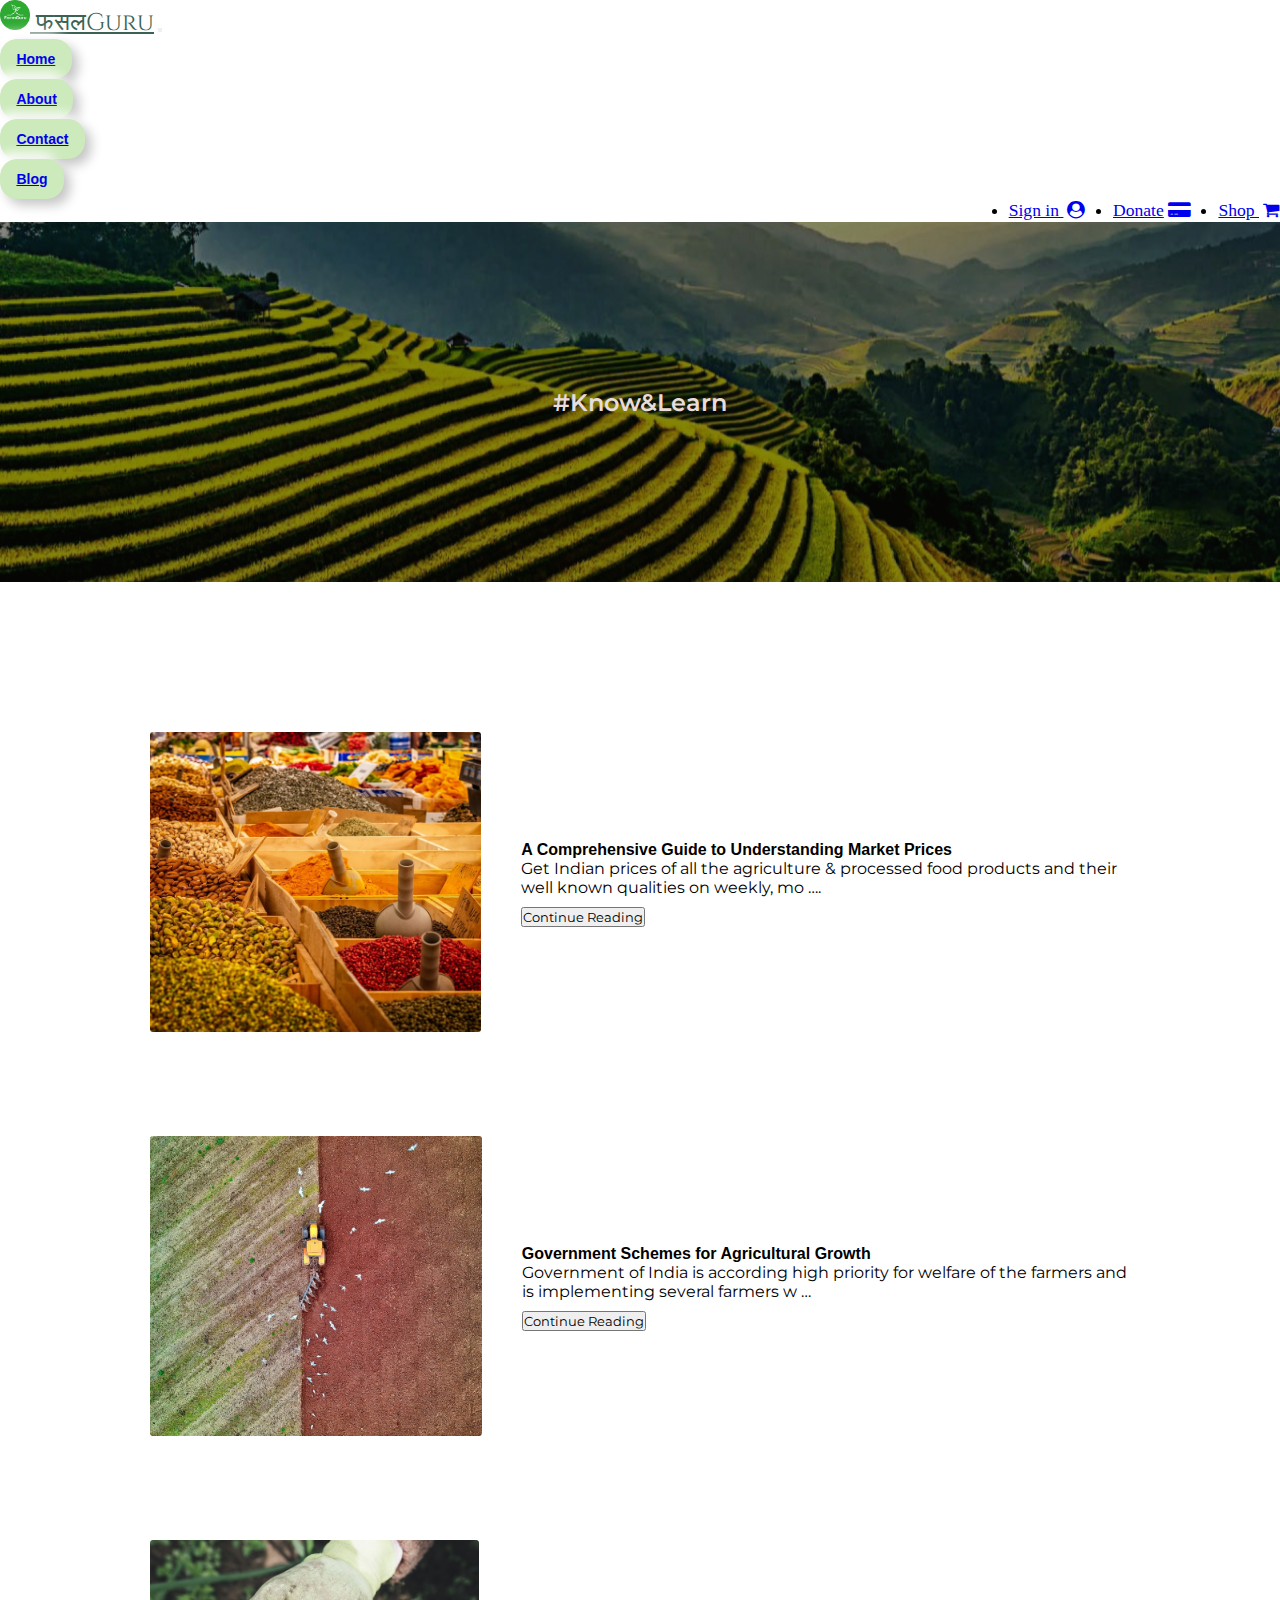
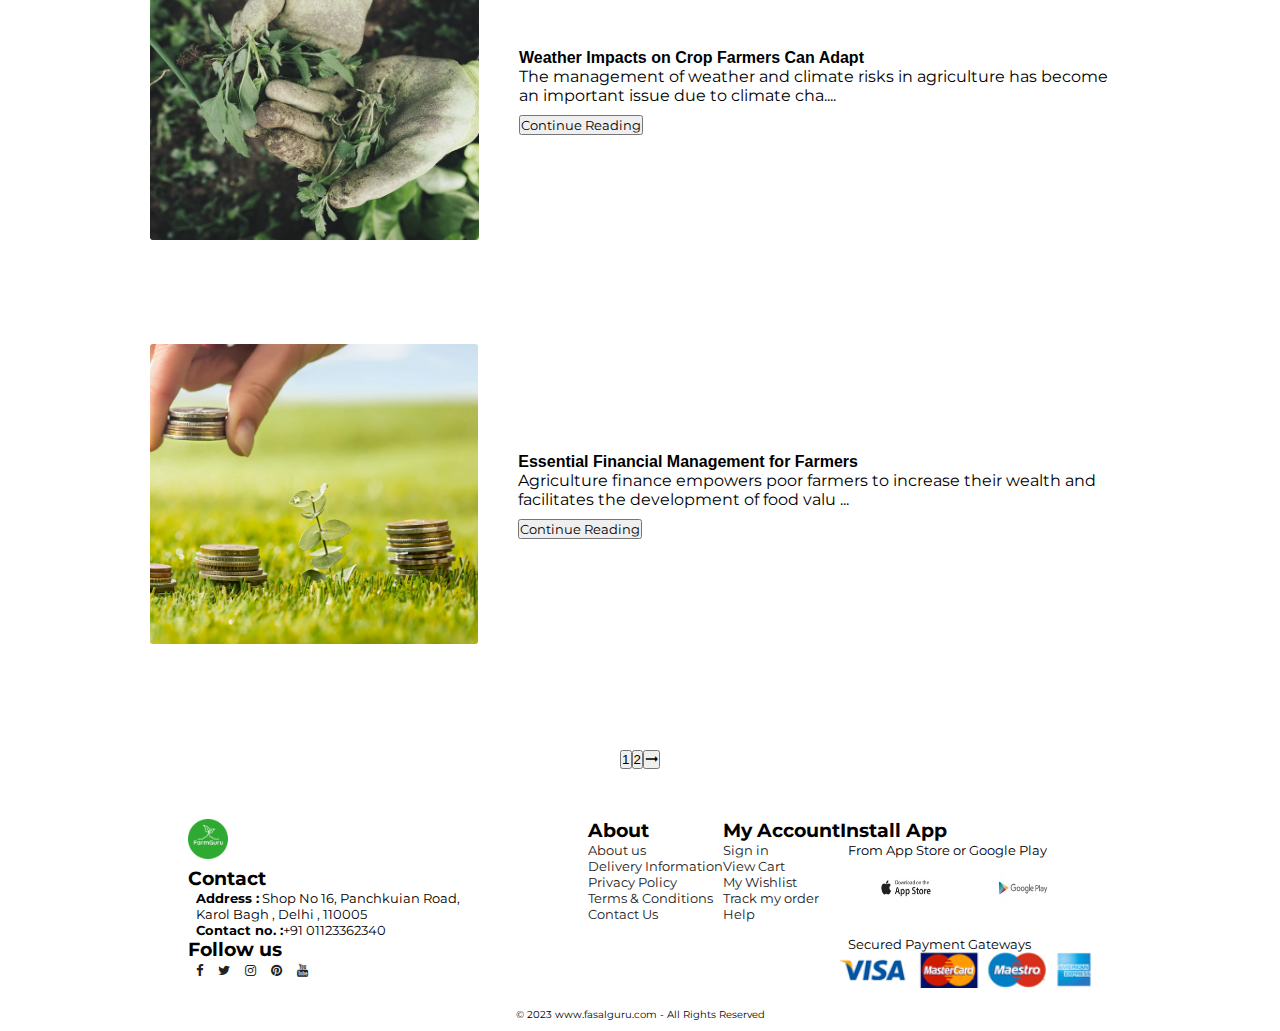
<file: pages/blog.html>
<!doctype html>
<html lang="en">

<head>
  <meta charset="utf-8">
  <meta name="viewport" content="width=device-width, initial-scale=1">
  <link rel="icon" href="../indeximg/logo.png" type="image/png">
  <title>FasalGuru</title>
  <link rel="stylesheet" href="https://cdnjs.cloudflare.com/ajax/libs/font-awesome/4.7.0/css/font-awesome.min.css">
  <link href="https://cdn.jsdelivr.net/npm/bootstrap@5.3.0-alpha2/dist/css/bootstrap.min.css" rel="stylesheet"
    integrity="sha384-aFq/bzH65dt+w6FI2ooMVUpc+21e0SRygnTpmBvdBgSdnuTN7QbdgL+OapgHtvPp" crossorigin="anonymous">
  <link href="https://cdn.jsdelivr.net/npm/bootstrap@5.3.0-alpha1/dist/css/bootstrap.min.css" rel="stylesheet"
    integrity="sha384-GLhlTQ8iRABdZLl6O3oVMWSktQOp6b7In1Zl3/Jr59b6EGGoI1aFkw7cmDA6j6gD" crossorigin="anonymous">
  <link rel="stylesheet"
    href="https://fonts.googleapis.com/css2?family=Material+Symbols+Outlined:opsz,wght,FILL,GRAD@20..48,100..700,0..1,-50..200" />
  <link rel="stylesheet" href="https://cdnjs.cloudflare.com/ajax/libs/font-awesome/6.2.1/css/all.min.css"
    integrity="sha512-MV7K8+y+gLIBoVD59lQIYicR65iaqukzvf/nwasF0nqhPay5w/9lJmVM2hMDcnK1OnMGCdVK+iQrJ7lzPJQd1w=="
    crossorigin="anonymous" referrerpolicy="no-referrer" />

  <link href="../styles/blog.css" rel="stylesheet">
  <link href="../styles/style.css" rel="stylesheet">


</head>

<body id="body">
  <!--navbar section-->
  <section id="navbar">
    <nav class="navbar navbar-expand-lg navbar-light bg-light ">
      <div class="container-fluid my-2">
        <a class="navbar-brand mx-3" href="#"><img src="../indeximg/logo.png" width="30" height="30"
            class="d-inline-block align-top" alt="Logo"> फसलGuru</a>
        <button class="navbar-toggler" type="button" data-bs-toggle="collapse" data-bs-target="#navbarNavDropdown"
          aria-controls="navbarNavDropdown" aria-expanded="false" aria-label="Toggle navigation">
          <span class="navbar-toggler-icon"></span>
        </button>
        <div class="collapse navbar-collapse justify-content-end" id="navbarNavDropdown">
          <ul class="navbar-nav ">

            <li class="nav-item mx-3">
              <button class="navbutton navibutton"><a class="nav-link bttn"
                  href="index.html">Home</a></button>
            </li>
            <li class="nav-item mx-3">
              <button class="navbutton navibutton"><a class="nav-link bttn" href="index.html#about">About</a></button>
            </li>
            <li class="nav-item mx-3">
              <button class="navbutton navibutton"><a class="nav-link bttn" href="index.html#contactus">Contact</a></button>
            </li>
            <li class="nav-item mx-3">
              <button class="navbutton navibutton"><a class="nav-link active bttn" href="blog.html" style="width:3.2rem; height:3rem">Blog</a></button>
            </li>
          </ul>
        </div>
        <div class="collapse navbar-collapse justify-content-end" id="navbarNavDropdown2">
          <ul class="navbar-nav superLinker">
            <li class="nav-item mx-2 linker">
              <a class="nav-link reg" href="./login.html" style="font-size:1.1rem;">Sign in <i class="fa fa-user-circle"
                  aria-hidden="true" style="margin-left: 4px; "></i></a>
            </li>

            <li class="nav-item mx-2 linker">
              <a class="nav-link reg" href="./donate.html" style="font-size:1.1rem;">Donate<i
                  class="fa fa-credit-card-alt" aria-hidden="true" style="margin-left: 4px;"></i></a>
            </li>
            <li class="nav-item mx-2 linker">
              <a class="nav-link reg" href="#" style="font-size:1.1rem;">Shop <i class="fa fa-shopping-cart"
                  aria-hidden="true" style="margin-left: 4px;"></i></a>
            </li>

          </ul>
        </div>
      </div>
    </nav>



    
  <section id="header2">
    <h2>#Know&Learn</h2>

  </section>


  <section id="blog">
    <div class="blogbox">
      <div class="blogimg">
        <img src="../blogimg/marketrend.jpg">
      </div>
      <div class="blogdetails">
        <h4>A Comprehensive Guide to Understanding Market Prices </h4>
        <p>Get Indian prices of all the agriculture & processed 
            food products and their well known qualities on weekly, mo ….</p>
          <a href="#"><button type="button" class="btn btn-outline-dark" style="margin-top: 10px;">Continue Reading</button></a>
      </div>
    </div>
  
    <div class="blogbox">
      <div class="blogimg">
        <img src="../blogimg/header.jpeg">
      </div>
      <div class="blogdetails">
  <h4> Government Schemes for Agricultural Growth</h4>
        <p>Government of India is according high priority for
             welfare of the farmers and is implementing several farmers w …</p>
          <a href="#"><button type="button" class="btn btn-outline-dark" style="margin-top: 10px;">Continue Reading</button></a>
      </div>
    </div>
  
  
    <div class="blogbox">
      <div class="blogimg">
        <img src="../blogimg/crops.jpg">
      </div>
      <div class="blogdetails">
        <h4>Weather Impacts on Crop Farmers Can Adapt</h4>
        <p>The management of weather and climate risks in agriculture
             has become an important issue due to climate cha....</p>
          <a href="#"><button type="button" class="btn btn-outline-dark" style="margin-top: 10px;">Continue Reading</button></a>
      </div>
    </div>
  
  
    <div class="blogbox">
      <div class="blogimg">
        <img src="../blogimg/fin.jpg">
      </div>
      <div class="blogdetails">
        <h4> Essential Financial Management for Farmers</h4>
        <p>Agriculture finance empowers poor farmers to increase their
             wealth and facilitates the development of food valu ...</p>
          <a href="#"><button type="button" class="btn btn-outline-dark" style="margin-top: 10px;">Continue Reading</button></a>
      </div>
    </div>
  </section>
  
  <section id="pages">
    <button type="button" class="btn btn-light btn-outline-dark">1</button>
    <button type="button" class="btn btn-light btn-outline-dark">2</button>
    <button type="button" class="btn btn-light btn-outline-dark">🠖</button>
  </section>
  
  
  
  
  
  <footer>
    <div class="row container-fluid">
    <div class="col">
      <img src="../indeximg/logo.png" style="width: 10%;">
      <h4 style="margin-top: 0.5rem;">Contact</h4>
      <p><strong>Address :</strong>  Shop No 16, Panchkuian Road,<br> Karol Bagh , Delhi , 110005</p>
      <p><strong>Contact no. :</strong>+91 01123362340</p>
      <div class="follow">
        <h4>Follow us</h4>
        <div class="icon">
         <a href="#"><i class="fa fa-facebook"></i></a>
         <a href="#"> <i class="fa fa-twitter"></i></a>
          <a href="#"> <i class="fa fa-instagram"></i></a>
          <a href="#"><i class="fa fa-pinterest"></i></a>    
          <a href="#"> <i class="fa fa-youtube"></i></a>      
        </div>
      </div>
    </div>
  
    <div class="col">
    <h4>About</h4>
    <a href="#">About us</a>
    <a href="#">Delivery Information </a>
    <a href="#">Privacy Policy</a>
    <a href="#">Terms & Conditions</a>
    <a href="#">Contact Us</a>
  
    </div>
  
  
    <div class="col">
      <h4>My Account</h4>
      <a href="#">Sign in</a>
      <a href="#">View Cart </a>
      <a href="#">My Wishlist</a>
      <a href="#">Track my order</a>
      <a href="#">Help</a>
   </div>
  
      <div class="col">
        <h4>Install App</h4>
        <p>From App Store or Google Play</p>
        <div class="row">
          <img src="../indeximg/app.jpg" >
          <img src="../indeximg/play.jpg">
        </div>
        <br>
        <p>Secured Payment Gateways</p>
        <img src="../indeximg/pay.png">
      </div>
  
      
  
      </div>
   </footer>  
   <div class="copyright">
    <p>© 2023 www.fasalguru.com - All Rights Reserved</p>
  </div>
  
    <script src="https://cdn.jsdelivr.net/npm/bootstrap@5.3.0-alpha2/dist/js/bootstrap.bundle.min.js"
      integrity="sha384-qKXV1j0HvMUeCBQ+QVp7JcfGl760yU08IQ+GpUo5hlbpg51QRiuqHAJz8+BrxE/N" crossorigin="anonymous">
    </script>
  </body>
  
  </html>
</file>
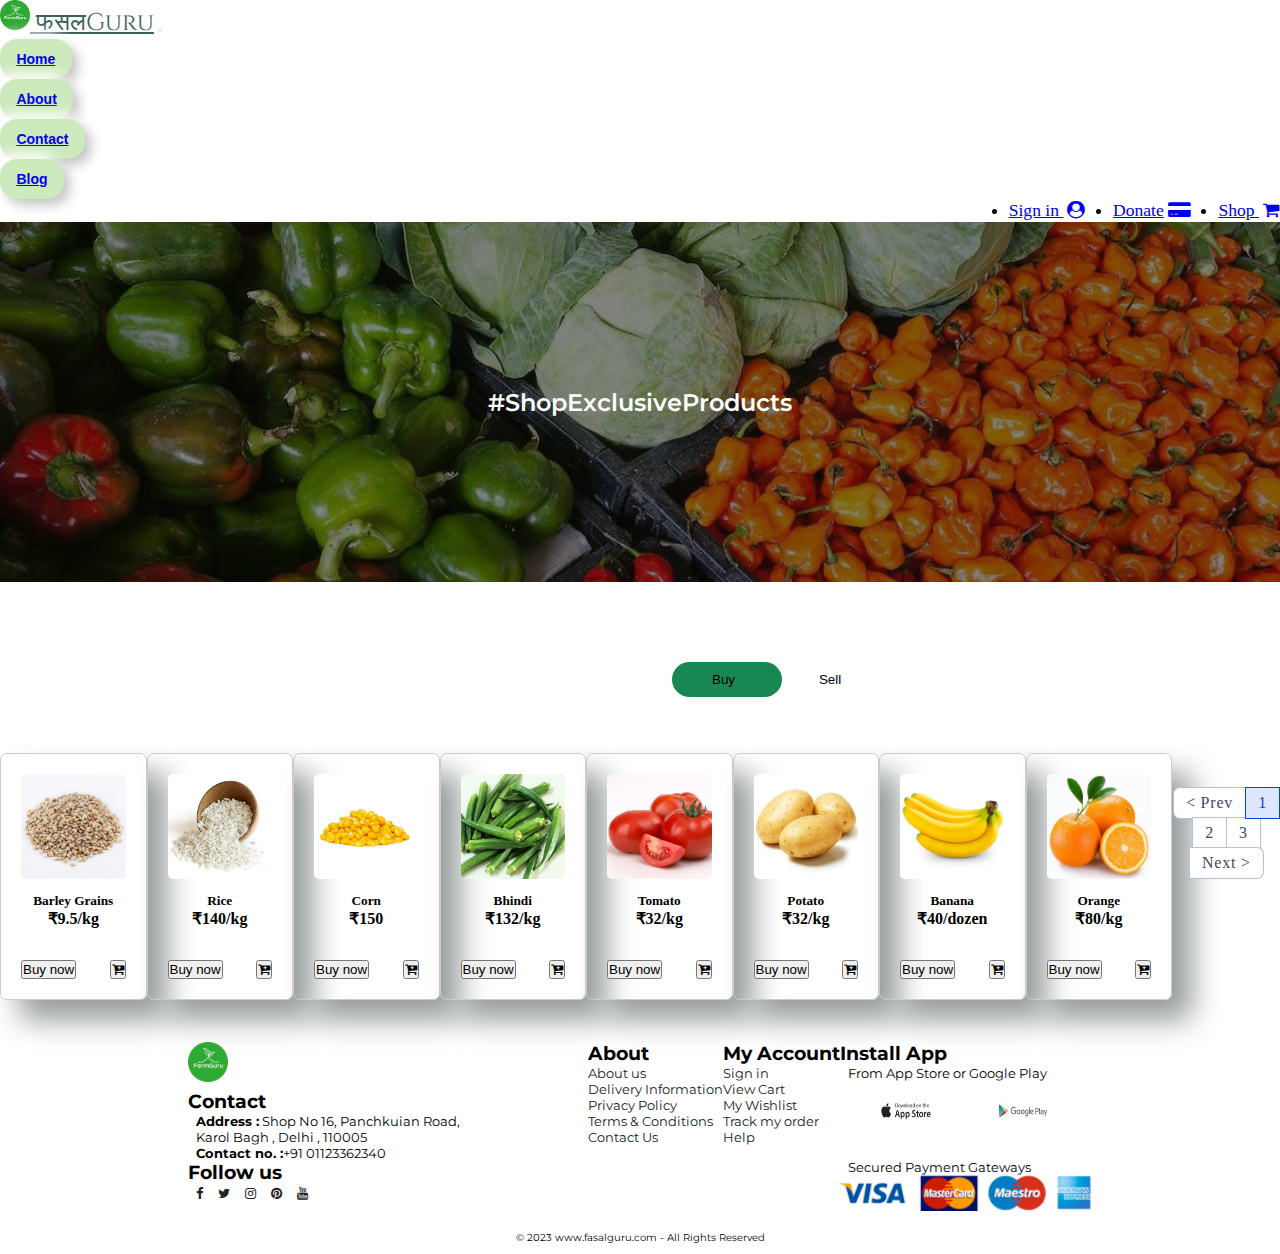
<file: pages/shop.html>
<!doctype html>
<html lang="en">

<head>
  <meta charset="utf-8">
  <meta name="viewport" content="width=device-width, initial-scale=1">
  <link rel="icon" href="../indeximg/logo.png" type="image/png">
  <title>FasalGuru</title>
  <link rel="stylesheet" href="https://cdnjs.cloudflare.com/ajax/libs/font-awesome/4.7.0/css/font-awesome.min.css">
  <link href="https://cdn.jsdelivr.net/npm/bootstrap@5.3.0-alpha2/dist/css/bootstrap.min.css" rel="stylesheet"
    integrity="sha384-aFq/bzH65dt+w6FI2ooMVUpc+21e0SRygnTpmBvdBgSdnuTN7QbdgL+OapgHtvPp" crossorigin="anonymous">
  <link href="https://cdn.jsdelivr.net/npm/bootstrap@5.3.0-alpha1/dist/css/bootstrap.min.css" rel="stylesheet"
    integrity="sha384-GLhlTQ8iRABdZLl6O3oVMWSktQOp6b7In1Zl3/Jr59b6EGGoI1aFkw7cmDA6j6gD" crossorigin="anonymous">
  <link rel="stylesheet"
    href="https://fonts.googleapis.com/css2?family=Material+Symbols+Outlined:opsz,wght,FILL,GRAD@20..48,100..700,0..1,-50..200" />
  <link rel="stylesheet" href="https://cdnjs.cloudflare.com/ajax/libs/font-awesome/6.2.1/css/all.min.css"
    integrity="sha512-MV7K8+y+gLIBoVD59lQIYicR65iaqukzvf/nwasF0nqhPay5w/9lJmVM2hMDcnK1OnMGCdVK+iQrJ7lzPJQd1w=="
    crossorigin="anonymous" referrerpolicy="no-referrer" />

  <link href="../styles/shop.css" rel="stylesheet">
  <link href="../styles/style.css" rel="stylesheet">


</head>

<body id="body">
  <!--navbar section-->
  <section id="navbar">
    <nav class="navbar navbar-expand-lg navbar-light bg-light ">
      <div class="container-fluid my-2">
        <a class="navbar-brand mx-3" href="#"><img src="../indeximg/logo.png" width="30" height="30"
            class="d-inline-block align-top" alt="Logo"> फसलGuru</a>
        <button class="navbar-toggler" type="button" data-bs-toggle="collapse" data-bs-target="#navbarNavDropdown"
          aria-controls="navbarNavDropdown" aria-expanded="false" aria-label="Toggle navigation">
          <span class="navbar-toggler-icon"></span>
        </button>
        <div class="collapse navbar-collapse justify-content-end" id="navbarNavDropdown">
          <ul class="navbar-nav ">

            <li class="nav-item mx-3">
              <button class="navbutton navibutton"><a class="nav-link bttn"
                  href="index.html">Home</a></button>
            </li>
            <li class="nav-item mx-3">
              <button class="navbutton navibutton"><a class="nav-link bttn" href="index.html#about">About</a></button>
            </li>
            <li class="nav-item mx-3">
              <button class="navbutton navibutton"><a class="nav-link bttn" href="index.html#contactus">Contact</a></button>
            </li>
            <li class="nav-item mx-3">
              <button class="navbutton navibutton"><a class="nav-link bttn" href="blog.html" style="width:3.2rem; height:3rem">Blog</a></button>
            </li>
          </ul>
        </div>
        <div class="collapse navbar-collapse justify-content-end" id="navbarNavDropdown2">
          <ul class="navbar-nav superLinker">
            <li class="nav-item mx-2 linker">
              <a class="nav-link reg" href="./login.html" style="font-size:1.1rem;">Sign in <i class="fa fa-user-circle"
                  aria-hidden="true" style="margin-left: 4px; "></i></a>
            </li>

            <li class="nav-item mx-2 linker">
              <a class="nav-link reg" href="./donate.html" style="font-size:1.1rem;">Donate<i
                  class="fa fa-credit-card-alt" aria-hidden="true" style="margin-left: 4px;"></i></a>
            </li>
            <li class="nav-item mx-2 linker">
              <a class="nav-link reg" href="#" style="font-size:1.1rem;">Shop <i class="fa fa-shopping-cart"
                  aria-hidden="true" style="margin-left: 4px;"></i></a>
            </li>

          </ul>
        </div>
      </div>
    </nav>




    <!-- <nav class="navbar searchcustom py-2 ">
      <div class="container-fluid justify-content-end py-1">
        <form class="d-flex mx-2" role="search">
          <input class="form-control me-2" type="search" placeholder="Search" aria-label="Search" style="width:25rem;">
          <button class="--submit" style="width:17%;">
            Search</button>
        </form>
      </div>
    </nav> -->
  </section>


  <section id="header2">
    <h2>#ShopExclusiveProducts</h2>

  </section>
  <section>
    <div class="form-box">
      <div class="button-box">
        <div id="btn"></div>
        <button type="button" class="toggle-btn" onclick="leftClick()">Buy</button>
        <button id="sell" type="button" class="toggle-btn" onclick="rightClick(); sell()">Sell</button>
      </div>
    </div>
  </section>
 
  <section id="notFeatured" class="sellForm">
    <form action="/pages/index.html">
      <p> <label>Username/Email</label> <input id="email" type="text"
              required> </p>
      <p> <label>Full Name</label> <input id="username" type="text"
              required> </p>
      <p> <label>Product Name</label> <input id="password" type="text"
              required> </p>
      <p> <label>Quantity</label> <input id="rePassword" type="number" min="0"
               required> </p>
      <p> <label>Price (per unit)</label> <input id="rePassword" type="number" min="0"
               required> </p>
      <p> <input id="submit" type="submit" value="Submit"> </p>
      <!-- <p> <a href="">Forgot password?</a> </p> -->
  </form>
  </section>
  <section id="featured" class="mb-5 py-1">

    <div class="container " style="margin-top: 20px;padding:5;">
    </div><br><br>
    <div class="row mx-auto container">

      <div class="product text-center col-lg-3 col-md-4 col-12">
        <img class="img-fluid" src="../shopimg/barley.jpg" alt="">
        <h5 class="p-name">Barley Grains</h5>
        <h4 class="p-price">₹9.5/kg</h4>
        <div class="btndesign">
          <button type="button" class="btn btn-success" onclick={cart()}>Buy now</button>
          <button type="button" class="btn btn-warning" onclick={cart()}><i class="fa fa-cart-plus"
              aria-hidden="true"></i></a></button>
        </div>
      </div>

      <div class="product text-center col-lg-3 col-md-4 col-12">
        <img class="img-fluid" src="../shopimg/rice.jpg" alt="">
        <h5 class="p-name">Rice</h5>
        <h4 class="p-price">₹140/kg</h4>
        <div class="btndesign">
          <button type="button" class="btn btn-success" onclick={cart()}>Buy now</button>
          <button type="button" class="btn btn-warning" onclick={cart()}><i class="fa fa-cart-plus"
              aria-hidden="true"></i></button>
        </div>
      </div>
      <div class="product text-center col-lg-3 col-md-4 col-12">
        <img class="img-fluid" src="../shopimg/corn.jpg" alt="">
        <h5 class="p-name">Corn</h5>
        <h4 class="p-price">₹150</h4>
        <div class="btndesign">
          <button type="button" class="btn btn-success" onclick={cart()}>Buy now</button>
          <button type="button" class="btn btn-warning" onclick={cart()}><i class="fa fa-cart-plus"
              aria-hidden="true"></i></button>
        </div>
      </div>
      <div class="product text-center col-lg-3 col-md-4 col-cart">
        <img class="img-fluid" src="../shopimg/bhindi.jpg" alt="">

        <h5 class="p-name">Bhindi</h5>
        <h4 class="p-price">₹132/kg</h4>
        <div class="btndesign">
          <button type="button" class="btn btn-success" onclick={cart()}>Buy now</button>
          <button type="button" class="btn btn-warning" onclick={cart()}><i class="fa fa-cart-plus"
              aria-hidden="true"></i></button>
        </div>

      </div>

      <div onclick="window.location.href='sproduct.html';" class="product text-center col-lg-3 col-md-4 col-12">
        <img class="img-fluid" src="../shopimg/tomato.jpg" alt="">

        <h5 class="p-name">Tomato</h5>
        <h4 class="p-price">₹32/kg</h4>
        <div class="btndesign">
          <button type="button" class="btn btn-success" onclick={cart()}>Buy now</button>
          <button type="button" class="btn btn-warning" onclick={cart()}><i class="fa fa-cart-plus"
              aria-hidden="true"></i></button>
        </div>
      </div>

      <div class="product text-center col-lg-3 col-md-4 col-12">
        <img class="img-fluid" src="../shopimg/potato.jpg" alt="">

        <h5 class="p-name">Potato</h5>
        <h4 class="p-price">₹32/kg</h4>
        <div class="btndesign">
          <button type="button" class="btn btn-success" onclick={cart()}>Buy now</button>
          <button type="button" class="btn btn-warning" onclick={cart()}><i class="fa fa-cart-plus"
              aria-hidden="true"></i></button>
        </div>

      </div>
      <div class="product text-center col-lg-3 col-md-4 col-12">
        <img class="img-fluid" src="../shopimg/banana.jpg" alt="">

        <h5 class="p-name">Banana</h5>
        <h4 class="p-price">₹40/dozen</h4>
        <div class="btndesign">
          <button type="button" class="btn btn-success" onclick={cart()}>Buy now</button>
          <button type="button" class="btn btn-warning" onclick={cart()}><i class="fa fa-cart-plus"
              aria-hidden="true"></i></button>
        </div>

      </div>
      <div class="product text-center col-lg-3 col-md-4 col-12">
        <img class="img-fluid" src="../shopimg/orange.jpg" alt="">
        <h5 class="p-name">Orange</h5>
        <h4 class="p-price">₹80/kg</h4>
        <div class="btndesign">
          <button type="button" class="btn btn-success" onclick={cart()}>Buy now</button>
          <button type="button" class="btn btn-warning" onclick={cart()}><i class="fa fa-cart-plus" aria-hidden="true"
              href="./cart.html"></i></button>
        </div>

      </div>

      <div class="mydict">
        <div>
          <label>
            <input type="radio" name="radio">
            <span>
              < Prev</span> </label> <label>
                <input type="radio" name="radio" checked="">
                <span>1</span>
          </label>
          <label>
            <input type="radio" name="radio">
            <span>2</span>
          </label>
          <label>
            <input type="radio" name="radio">
            <span>3</span>
          </label>
          <label>
            <input type="radio" name="radio">
            <span>Next ></span>
          </label>

        </div>
      </div>
    </div>
  </section>


  <footer>
    <div class="row container-fluid">
      <div class="col">
        <img src="../indeximg/logo.png" style="width: 10%;">
        <h4 style="margin-top: 0.5rem;">Contact</h4>
        <p><strong>Address :</strong> Shop No 16, Panchkuian Road,<br> Karol Bagh , Delhi , 110005</p>
        <p><strong>Contact no. :</strong>+91 01123362340</p>
        <div class="follow">
          <h4>Follow us</h4>
          <div class="icon">
            <a href="#"><i class="fa fa-facebook"></i></a>
            <a href="#"> <i class="fa fa-twitter"></i></a>
            <a href="#"> <i class="fa fa-instagram"></i></a>
            <a href="#"><i class="fa fa-pinterest"></i></a>
            <a href="#"> <i class="fa fa-youtube"></i></a>
          </div>
        </div>
      </div>

      <div class="col">
        <h4>About</h4>
        <a href="#">About us</a>
        <a href="#">Delivery Information </a>
        <a href="#">Privacy Policy</a>
        <a href="#">Terms & Conditions</a>
        <a href="#">Contact Us</a>

      </div>


      <div class="col">
        <h4>My Account</h4>
        <a href="#">Sign in</a>
        <a href="#">View Cart </a>
        <a href="#">My Wishlist</a>
        <a href="#">Track my order</a>
        <a href="#">Help</a>
      </div>

      <div class="col">
        <h4>Install App</h4>
        <p>From App Store or Google Play</p>
        <div class="row">
          <img src="../indeximg/app.jpg">
          <img src="../indeximg/play.jpg">
        </div>
        <br>
        <p>Secured Payment Gateways</p>
        <img src="../indeximg/pay.png">
      </div>



    </div>
  </footer>
  <div class="copyright">
    <p>© 2023 www.fasalguru.com - All Rights Reserved</p>
  </div>

  <script src="https://cdn.jsdelivr.net/npm/bootstrap@5.3.0-alpha2/dist/js/bootstrap.bundle.min.js"
    integrity="sha384-qKXV1j0HvMUeCBQ+QVp7JcfGl760yU08IQ+GpUo5hlbpg51QRiuqHAJz8+BrxE/N" crossorigin="anonymous">
  </script>
  <script src="../app.js"></script>
  <script src="importexportswitchbutton.js"></script>
  <script>
    const cart = () => {
      window.location.href = "./cart.html";
    }

    // const sell = document.querySelector('#sell');
  </script>
</body>

</html>
</file>
<file: styles/blog.css>
#header2{
    background-image: url("../blogimg/header2.png") ;
    background-size:cover;
    background-repeat: no-repeat;
    
    height: 40vh;
    width:100%;
    padding: 0 80px;
    display: flex;
    justify-content: center;
    align-items: center;
    flex-direction: column;
    padding: 14px;
   
}

#header2 h2,
#header2 p{
color: #e9dcdd;
font-family:'Montserrat', sans-serif ;
font-weight: 600;
text-shadow: rgb(14, 14, 14);
}


#blog{
    padding: 150px 150px 0px 150px;

}

#blog .blogbox{
    display: flex;
    align-items: center;
    width:100%;
    margin-bottom: 100px;
}
#blog .blogimg{
    width:50%;
    margin-right:40px;
}
#blog img{
    width:100%;
    height:300px;
    object-fit:cover;
    border: none;
    border-radius: 3px;
}

#blog .blogdetails p,
#blog .blogdetails button{

font-family:'Montserrat', sans-serif ;

}

#blog .blogdetails h4{
    font-family: 'League Spartan', sans-serif;
}

#pages{
    display: flex;
    justify-content: center;
    align-items: center;
    padding: 2px;
    margin-bottom: 3rem;
  
}
</file>
<file: styles/style.css>
@import url('https://fonts.googleapis.com/css2?family=EB+Garamond&family=Noto+Sans:wght@100;200;400&display=swap');
@import url('https://fonts.googleapis.com/css2?family=Cinzel:wght@600&display=swap');
@import url('https://fonts.googleapis.com/css2?family=Fjord+One&display=swap');
@import url('https://fonts.googleapis.com/css2?family=Fjalla+One&display=swap');
@import url('https://fonts.googleapis.com/css2?family=Abril+Fatface&display=swap');
@import url('https://fonts.googleapis.com/css2?family=Ubuntu:wght@300&display=swap');
@import url('https://fonts.googleapis.com/css2?family=Montserrat:wght@100;300;500&display=swap');


* {
  margin: 0;
  padding: 0;
  box-sizing: border-box;
}

.navbar-brand{
  font-family: 'Cinzel', serif;
  color: #3C6255;
  font-size:x-large;
}

 .bg-custom{
    background-color:#CEEDC7;
 }

 .navbar-nav .nav-link .bttn {
    color: #3C6255;
    font-family: 'EB Garamond', serif;
    padding-top: inherit;
  }

  .navbar-nav .nav-link .reg {
    font-size: 1.1rem;
    color: #3C6255;
    font-family: 'EB Garamond', serif;
  }


  
  .navbar-nav .nav-link:hover {
    color: black;
  }


  .carousel-img {
    height: 600px; 
    width: 800px;
    object-fit: cover;
    
  }
  .material-symbols-outlined{
    line-height: 0px;
   
  }

  .carousel-item::before {
    content: "";
    position: absolute;
    top: 0;
    right: 0;
    bottom: 0;
    left: 0;
    background: linear-gradient(rgba(119, 118, 118, 0.5), rgba(0, 0, 0, 0.5));
  }

  .navbutton {
    height: 2.5rem;
    font-weight: 600;
    color: #090909;
    padding: 0.1em 1.1em;
    font-size: 14px;
    border-radius: 1.2em;
    background: #CCEABB;
    border: 1px solid #CCEABB;
    transition: all .3s;
    box-shadow: 6px 6px 12px #c5c5c5,
               -6px -6px 12px #ffffff;
  }
  
  .navbutton:hover {
    border-bottom: 1px solid black;
  }
  
  .navbutton:active {
    box-shadow: 4px 4px 12px #c5c5c5,
               -4px -4px 12px #ffffff;
  }

  .row{
    display: flex;
    align-items: flex-start;
    justify-content: space-around;
    flex-direction: row;
  }

  .para{
    font-family: 'Fjord One', serif;
    font-size: 16px;
    padding-top:40px;
  }

  .para h2{
    font-family: 'Fjalla One', sans-serif;
    font-size: 4rem;
    color: #40513B;
  }

  #about img{
    border-radius: 0.5rem;
      box-shadow: 0px 0px 10px rgba(0, 0, 0, 0.3);
    }
  
  #about h1{
    font-family:  'Abril Fatface', cursive;
    font-size: 4rem;
    color: #839AA8;
    
  }  

  .searchcustom {
    background: none;
    position: absolute;
    width: 100%;
    z-index: 2;
  }

  .linker {
    border: 1px solid white;
  }
  
  .linker:hover {
    /* border: 1px solid #CCEABB; */
    /* background: #CCEABB */
    border-bottom: 1px solid black;
  }

  .superLinker {
    /* border: 1px solid; */
    width: 100%;
    display: flex;
    justify-content: flex-end;
    align-items: center;
    gap: 2%;
  }

  
  .featured-products {
    margin-top: 10rem;
    text-align: center;
  }
  
  .product-container {
    display: flex;
    justify-content: space-around;
  
    
  }
  
  .product {
    width: 22%;
    padding: 20px;
    border: 1px solid #ccc;
    border-radius: 7px;
    text-align: center;
    cursor: pointer;
    box-shadow: 20px 20px 30px #959a9a;
    transition: 0.2s ease;
  }

  .product:hover{
    box-shadow: 20px 20px 30px #656868;
  }
  
  .product img {
    width: 100%;
    height: auto;
    border-radius: 5px;
    margin-bottom: 10px;
    pointer-events: none;
    
  }
  
  .product h3 {
    pointer-events: none;
    font-size: 18px;
    margin-bottom: 10px;
  }
  
  .product p {
    pointer-events: none;
    font-size: 14px;
    margin-bottom: 20px;
  }
  .featured-products h2{
      font-family:  'Abril Fatface', cursive;
    font-size: 4rem;
    color: #839AA8;
  }

  .featured-products #shopm {
    margin: 20px 0;
    padding: 1.3em 3em;
    font-size: 12px;
    text-transform: uppercase;
    letter-spacing: 2.5px;
    font-weight: 500;
    color: #000;
    background-color: #fff;
    border: none;
    border-radius: 45px;
    box-shadow: 0px 8px 15px rgba(0, 0, 0, 0.1);
    transition: all 0.3s ease 0s;
    cursor: pointer;
    outline: none;
  }
  
  .featured-products #shopm:hover {
    background-color: #23c483;
    box-shadow: 0px 15px 20px rgba(46, 229, 157, 0.4);
    color: #fff;
    transform: translateY(-7px);
  }
  
  .featured-products #shopm:active {
    transform: translateY(-1px);
  }
  

#contactus .container{
  display: flex;
  justify-content: space-around;
  align-items: center;
  margin: 6rem;
}

#contactus h1{
  font-family:  'Abril Fatface', cursive;
  font-size: 4rem;
  color: #839AA8;
  text-align: center;
}

#contactus #add{
  color: rgb(77, 75, 75);
  text-transform: uppercase;
  letter-spacing: 2px;
  display: block;
  font-weight: bold;
  font-size: x-large;
  margin-bottom: 0.5em;
}


#contactus .row{
width: 45%;
padding: 20px;
border: 1px solid #e4e4e4;
border-radius: 7px;
text-align: center;
background-color: white;
padding: 3.125em;
border-radius: 10px;
display: flex;
flex-direction: column;

box-shadow: 5px 5px 15px -1px rgba(0,0,0,0.75);
}


#for{
  color: rgb(77, 75, 75);
  text-transform: uppercase;
  letter-spacing: 2px;
  display: block;
  font-weight: bold;
  font-size: x-large;
  margin-bottom: 0.5em;
}

#contactus .form{
  display: flex;
  flex-direction: column;
  align-items: center;
}

#contactus .form--input {
  width:78.5%;
  margin: 1em;
  height: 40px;
  border-radius: 5px;
  border: 1px solid gray;
  padding: 0.8em;
  font-family: 'Inter', sans-serif;
  outline: none;

}

#contactus .form--input:focus {
  border: 1px solid #639;
  outline: none;
}

#contactus .form button {
  width: 25%;
  padding: 0.625em;
  border-radius: 5px;
  color: white;
  background-color:#23c483;
  border: 1px dashed #23c483;
  cursor: pointer;
}

#contactus .form button:hover {
  color:#23c483;
  background-color: white;
  border: 1px dashed #23c483;
  cursor: pointer;
  transition: 0.5s;
}

#contactus p{
  font-family:  'Ubuntu', sans-serif;
  font-weight: 400;
}

#newsletter .form {
  display: flex;
  flex-direction: column;
  background-color: #CCEABB;
  padding: 20px;
  border-radius: 10px;
  max-width: 100%;
 
}


#newsletter .title {
  font-size: 2rem;
  line-height: 2rem;
  font-weight: 700;
  letter-spacing: -0.025em;
  color: #084813;
}

#newsletter .description {
  line-height: 1.5rem;
  font-size: 1rem;
  margin-top: 1rem;
  color: #084813;
}

#newsletter .form div {
  display: flex;
  max-width: 28rem;
  margin-top: 1rem;
  column-gap: 0.5rem;
}

#newsletter .form div input {
  outline: none;
  line-height: 1.5rem;
  font-size: 0.875rem;
  color:#084813;
  padding: 0.5rem 0.875rem;
  background-color: rgba(7, 84, 15, 0.05);
  border: 1px solid rgba(10, 90, 26, 0.363);
  border-radius: 0.375rem;
  flex: 1 1 auto;
  
}

#newsletter .form div input::placeholder {
  color: rgb(216, 212, 212);
}

#newsletter .form div input:focus {
  border: 1px solid rgb(99 102 241);
}

#newsletter .form div button {
  color: #fff;
  font-weight: 600;
  font-size: 0.875rem;
  line-height: 1.25rem;
  padding: 0.625rem 0.875rem;
  background-color: #23c483;
  border-radius: 0.375rem;
  border: none;
  outline: none;
}

footer .col h4{
  font-size: 19px;
  font-weight: bold;
  font-family: 'Montserrat', sans-serif;

}

footer .col p{
  font-size:13px;
  font-family: 'Montserrat', sans-serif;
  margin-left:8px;
}

footer .col a{
  font-size:13px;
  font-family: 'Montserrat', sans-serif;
  color: #222;
  text-decoration: none;

}

footer .follow{
  height:60px;
}

footer .col .icon i{
  padding: 3px;
  margin-left:5px;
  color: #222;
}
footer .col .row{
  align-items: center; 
  float: left;
  margin:10px;
}

footer .col .row img{
  float: left;
  padding: 5px;
  width:40%;
  height:40px;
}

footer{
  margin:10px;
  display:flex;
  flex-wrap: wrap;
  justify-content:space-evenly;
}

footer .col{
  display: flex;
  flex-direction: column;

}
.copyright{
  font-size:10px;
  margin:10px;
  display: flex;
  justify-content: center;
  font-family: 'Montserrat', sans-serif;
 
}

footer .follow .icon i:hover,
footer .col a:hover{
  color: #327258;
}
</file>
<file: styles/shop.css>
.product{
    cursor: pointer;
    margin-bottom:2rem;

}

.product img{
    transition: 0.3s all;
}
.product:hover img{
    opacity:0.7;
}
.product .buy-btn{
   margin-top: 5px;
    opacity:0;
    background: #fb774b;
    transform:translateY(20px);
    transition:0.3s all;
}
.product:hover .buy-btn{
    opacity:1;
    transform:translateY(0px);
   
}

#header2{
    background-image: url("../shopimg/vegies.png") ;
    background-size:cover;
    background-repeat: no-repeat;
    
    height: 40vh;
    width:100%;
    padding: 0 80px;
    display: flex;
    justify-content: center;
    align-items: center;
    flex-direction: column;
    padding: 14px;
   
  }
  
  #header2 h2,
  #header2 p{
  color: #fbfffb;
  font-family:'Montserrat', sans-serif ;
  font-weight: 600;
  text-shadow: rgb(14, 14, 14);
  }

  #featured button{
    display: inline;
    justify-content: space-around;
  }

  .btndesign{
    display: flex;
    flex-direction: row;
    justify-content: space-between;
    margin-top: 2rem;
  }
  
  :focus {
    outline: 0;
    /* border-color: #2260ff; */
    /* box-shadow: 0 0 0 4px #b5c9fc; */
  }
  
  .mydict div {
    display: flex;
    flex-wrap: wrap;
    margin-top: 2.2rem;
    justify-content: center;
  }
  
  .mydict input[type="radio"] {
    clip: rect(0 0 0 0);
    clip-path: inset(100%);
    height: 1px;
    overflow: hidden;
    position: absolute;
    white-space: nowrap;
    width: 1px;
  }
  
  .mydict input[type="radio"]:checked + span {
    box-shadow: 0 0 0 0.0625em #0043ed;
    background-color: #dee7ff;
    z-index: 1;
    color: #0043ed;
  }
  
  label span {
    display: block;
    cursor: pointer;
    background-color: #fff;
    padding: 0.375em .75em;
    position: relative;
    margin-left: .0625em;
    box-shadow: 0 0 0 0.0625em #b5bfd9;
    letter-spacing: .05em;
    color: #3e4963;
    text-align: center;
    transition: background-color .5s ease;
  }
  
  label:first-child span {
    border-radius: .375em 0 0 .375em;
  }
  
  label:last-child span {
    border-radius: 0 .375em .375em 0;
  }
 /*import export switch button*/
  
.button-box {
	width: 220px;
  width: -1rem;
  margin-left : 42rem;
  margin-right: 5rem;
  margin-top:5rem ;
  margin-bottom:1rem ;
	position: relative;
	border-radius: 30px;
	background: #fff
}

.toggle-btn {
	padding: 10px 40px;
	cursor: pointer;
	background: transparent;
	border: 0;
	outline: none;
	position: relative;
	text-align: center;
}

#btn {
	left: 0;
	top: 0;
	position: absolute;
	width: 110px;
	height: 100%;
	background:#198754;
	border-radius: 30px;
	transition: .5s;
}

#notFeatured {
  margin: 10vh 0 10vh 0;
  display: none;  
}

form {
  width: 30%;
  margin: auto;
  display: flex;
  flex-direction: column;
  justify-content: center;
  align-items: center;
  background: #198754;
  border-radius: 1rem;
  

}

form p {
  /* border: 1px solid; */
  margin: 10% 0 0 0;
  color: white;
}
form p:last-child {
  margin-bottom: 10%; 
}

form p label {
  width: 10vw;
}

form p input {
  outline: none;
  border: none;
}

#submit {
  border: none;
  outline: none;
  padding: 10% 20%;
  border-radius: 10px;
}
</file>
